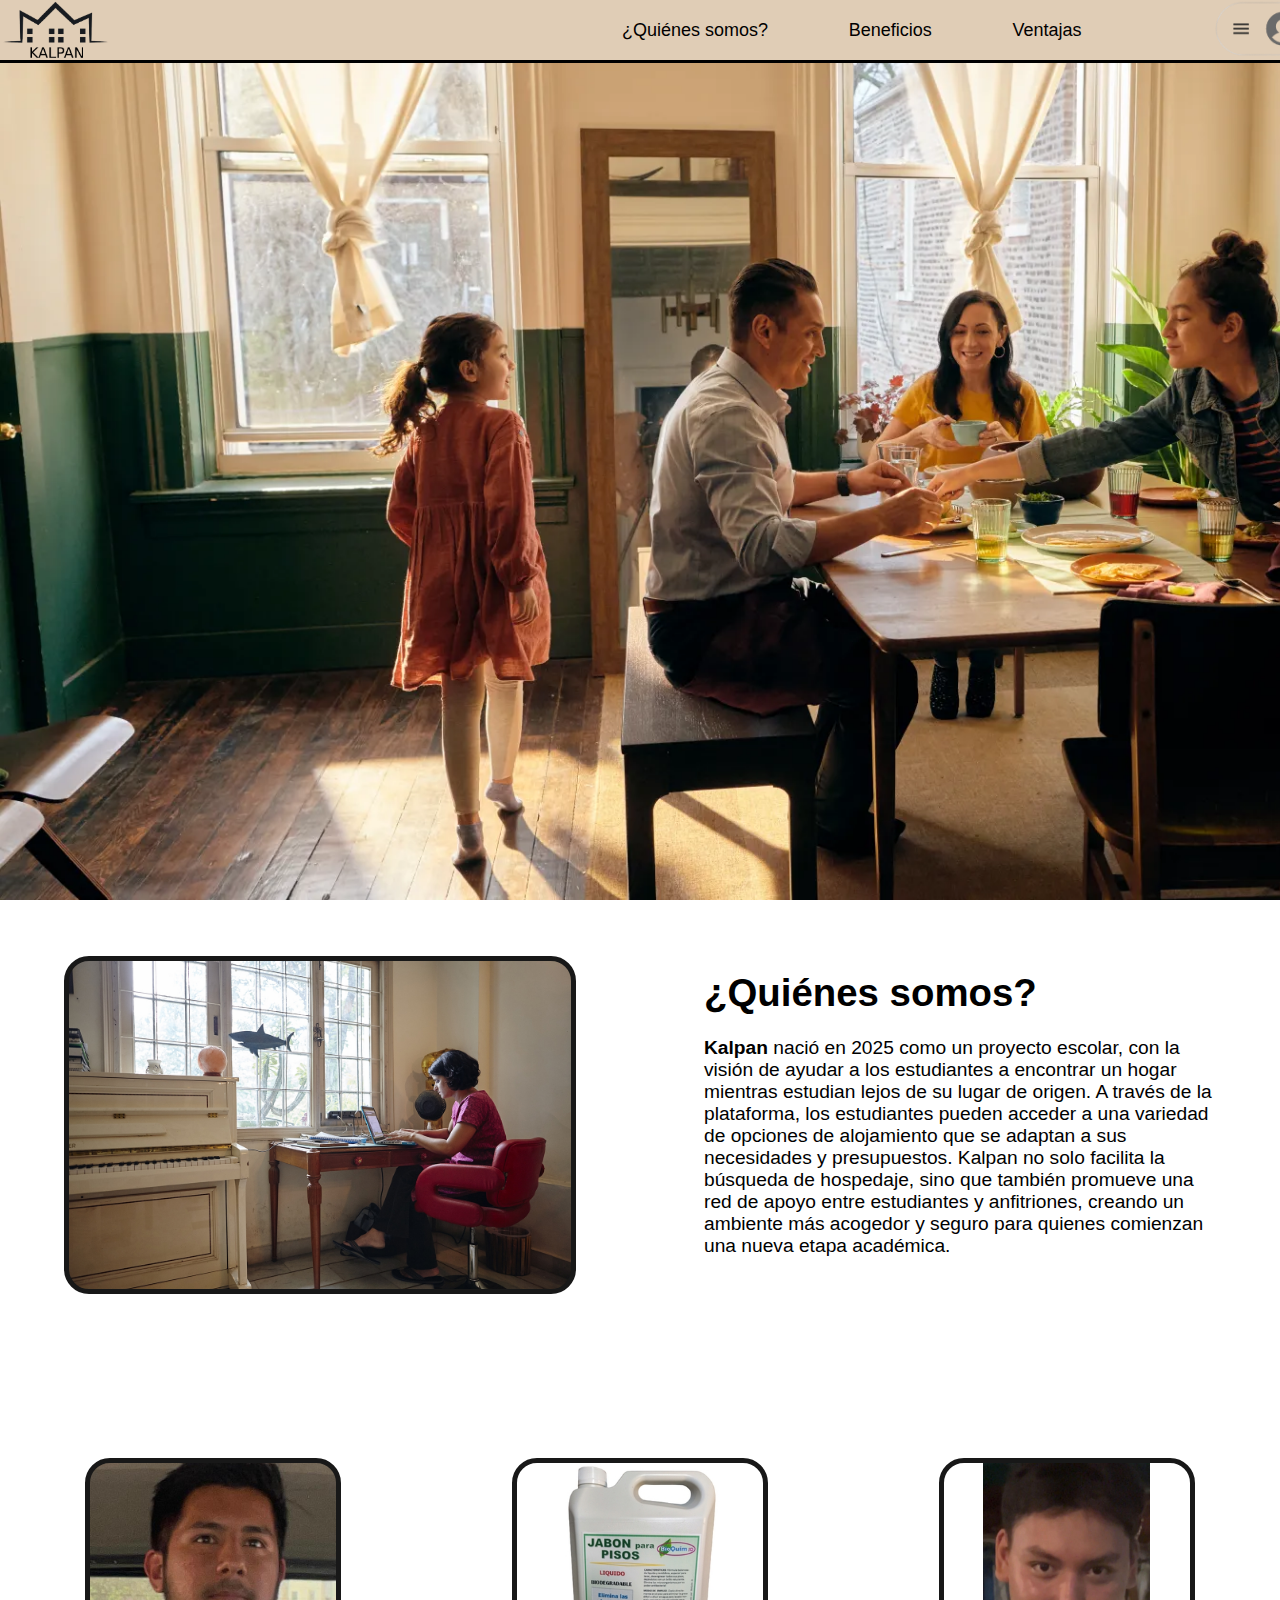
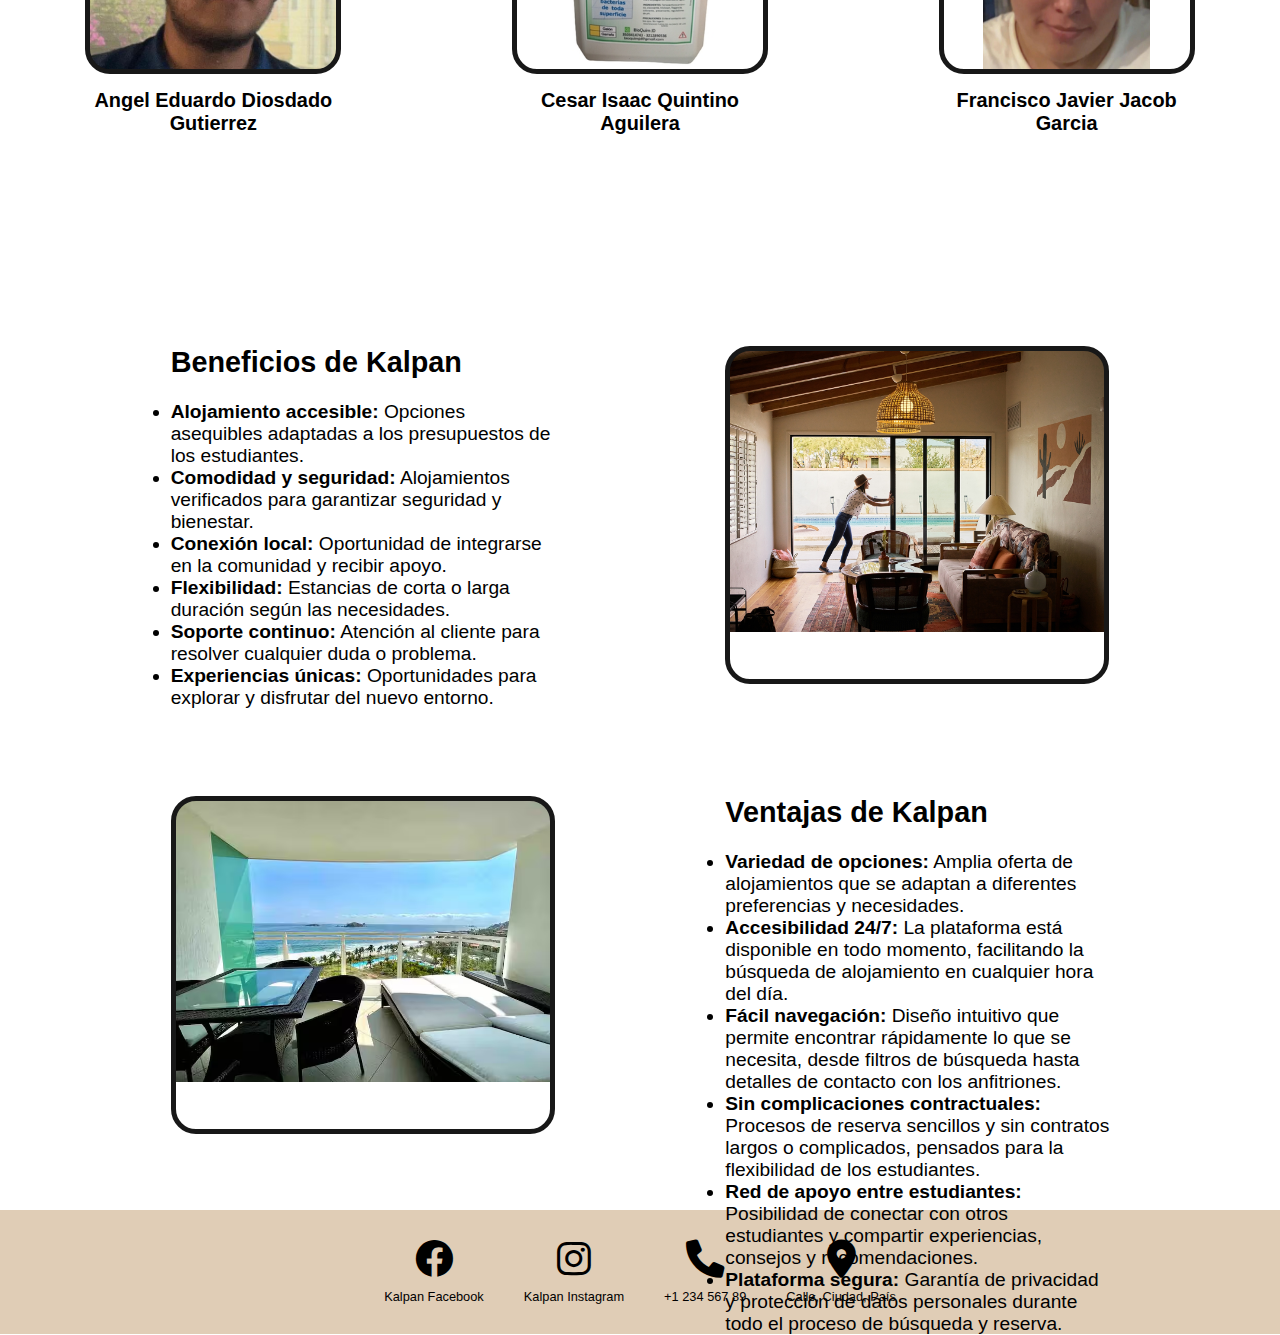
<file: Kalpan/index.html>
<!DOCTYPE html>
<html lang="en">
<head>
    <meta charset="UTF-8">
    <meta name="viewport" content="width=device-width, initial-scale=1.0">
    <title>Document</title>
    <link rel="stylesheet" href="index.css">
    <link rel="stylesheet" href="https://cdnjs.cloudflare.com/ajax/libs/font-awesome/6.0.0-beta3/css/all.min.css">
</head>
<body>
    <nav>
        <div id="Logo"></div>
        <div class="nav-text">
            <a href="#Info"><div>¿Quiénes somos?</div></a>
            <a href="#Beneficios"><div>Beneficios</div></a>
            <a href="#Ventajas"><div>Ventajas</div></a>
        </div>             
        <div id="Sesion">
            <ul class="dropdown">
                <li><a href="RegistroUsuario.html"><b>Regístrate</b></a></li>
                <li><a href="InicioSesion.html">Iniciar sesión</a></li>
                <li><a href="Anunciar_Alojamiento.html">Pon tu casa en Kalpan</a></li>
            </ul>
        </div>             
    </nav>
    <main>
        <div id="Main-image"></div>
        <div id="Info">
            <div id="img-1"></div>
            <div class="Info-text">
                <h1>
                    ¿Quiénes somos?
                </h1>
                <br>
                <p>
                    <b>Kalpan</b>
                    nació en 2025 como un proyecto escolar, con la visión de ayudar a los estudiantes a encontrar un hogar mientras estudian lejos de su lugar de origen. 
                    A través de la plataforma, los estudiantes pueden acceder a una variedad de opciones de alojamiento que se adaptan a sus necesidades y presupuestos. 
                    Kalpan no solo facilita la búsqueda de hospedaje, sino que también promueve una red de apoyo entre estudiantes y anfitriones, creando un ambiente 
                    más acogedor y seguro para quienes comienzan una nueva etapa académica.
                </p>
                <br>
            </div>
        </div>
        <div class="Fundadores">
            <div id="t1"></div>
            <div id="t2"></div>
            <div id="t3"></div>
            <div id="t1_t">
                <h5>Angel Eduardo Diosdado Gutierrez</h5><br><br><br><br><br>
            </div>
            <div id="t2_t">
                <h5>Cesar Isaac Quintino Aguilera</h5><br><br><br><br><br>
            </div>
            <div id="t3_t">
                <h5>Francisco Javier Jacob Garcia</h5><br><br><br><br><br>
            </div>
        </div>
        <div id="Beneficios">
            <div class="Beneficios-text">
                <h2>Beneficios de Kalpan</h2>
                <br>
                <ul>
                    <li><strong>Alojamiento accesible:</strong> Opciones asequibles adaptadas a los presupuestos de los estudiantes.</li>
                    <li><strong>Comodidad y seguridad:</strong> Alojamientos verificados para garantizar seguridad y bienestar.</li>
                    <li><strong>Conexión local:</strong> Oportunidad de integrarse en la comunidad y recibir apoyo.</li>
                    <li><strong>Flexibilidad:</strong> Estancias de corta o larga duración según las necesidades.</li>
                    <li><strong>Soporte continuo:</strong> Atención al cliente para resolver cualquier duda o problema.</li>
                    <li><strong>Experiencias únicas:</strong> Oportunidades para explorar y disfrutar del nuevo entorno.</li>
                </ul>
            </div>
            <div id="img-2"></div>
        </div>
        <div id="Ventajas">
            <div id="img-3"></div>
            <div class="Ventajas-text">
                <h2>Ventajas de Kalpan</h2>
                <br>
                <ul>
                    <li><strong>Variedad de opciones:</strong> Amplia oferta de alojamientos que se adaptan a diferentes preferencias y necesidades.</li>
                    <li><strong>Accesibilidad 24/7:</strong> La plataforma está disponible en todo momento, facilitando la búsqueda de alojamiento en cualquier hora del día.</li>
                    <li><strong>Fácil navegación:</strong> Diseño intuitivo que permite encontrar rápidamente lo que se necesita, desde filtros de búsqueda hasta detalles de contacto con los anfitriones.</li>
                    <li><strong>Sin complicaciones contractuales:</strong> Procesos de reserva sencillos y sin contratos largos o complicados, pensados para la flexibilidad de los estudiantes.</li>
                    <li><strong>Red de apoyo entre estudiantes:</strong> Posibilidad de conectar con otros estudiantes y compartir experiencias, consejos y recomendaciones.</li>
                    <li><strong>Plataforma segura:</strong> Garantía de privacidad y protección de datos personales durante todo el proceso de búsqueda y reserva.</li>
                </ul>
            </div>
        </div>        
    </main>
    <footer>
        <section id="contacto">
            <div class="contact-container">
                <div class="contact-item">
                    <i class="fab fa-facebook fa-3x"></i>
                    <p><a href="https://www.facebook.com/Kalpan" target="_blank">Kalpan Facebook</a></p>
                </div>
                <div class="contact-item">
                    <i class="fab fa-instagram fa-3x"></i>
                    <p><a href="https://www.instagram.com/Kalpan" target="_blank">Kalpan Instagram</a></p>
                </div>
                <div class="contact-item">
                    <i class="fas fa-phone fa-3x"></i>
                    <p>+1 234 567 89</p>
                </div>
                <div class="contact-item">
                    <i class="fas fa-map-marker-alt fa-3x"></i>
                    <p>Calle, Ciudad, País</p>
                </div>
            </div>
        </section>
    </footer>    
</body>
</html>
</file>
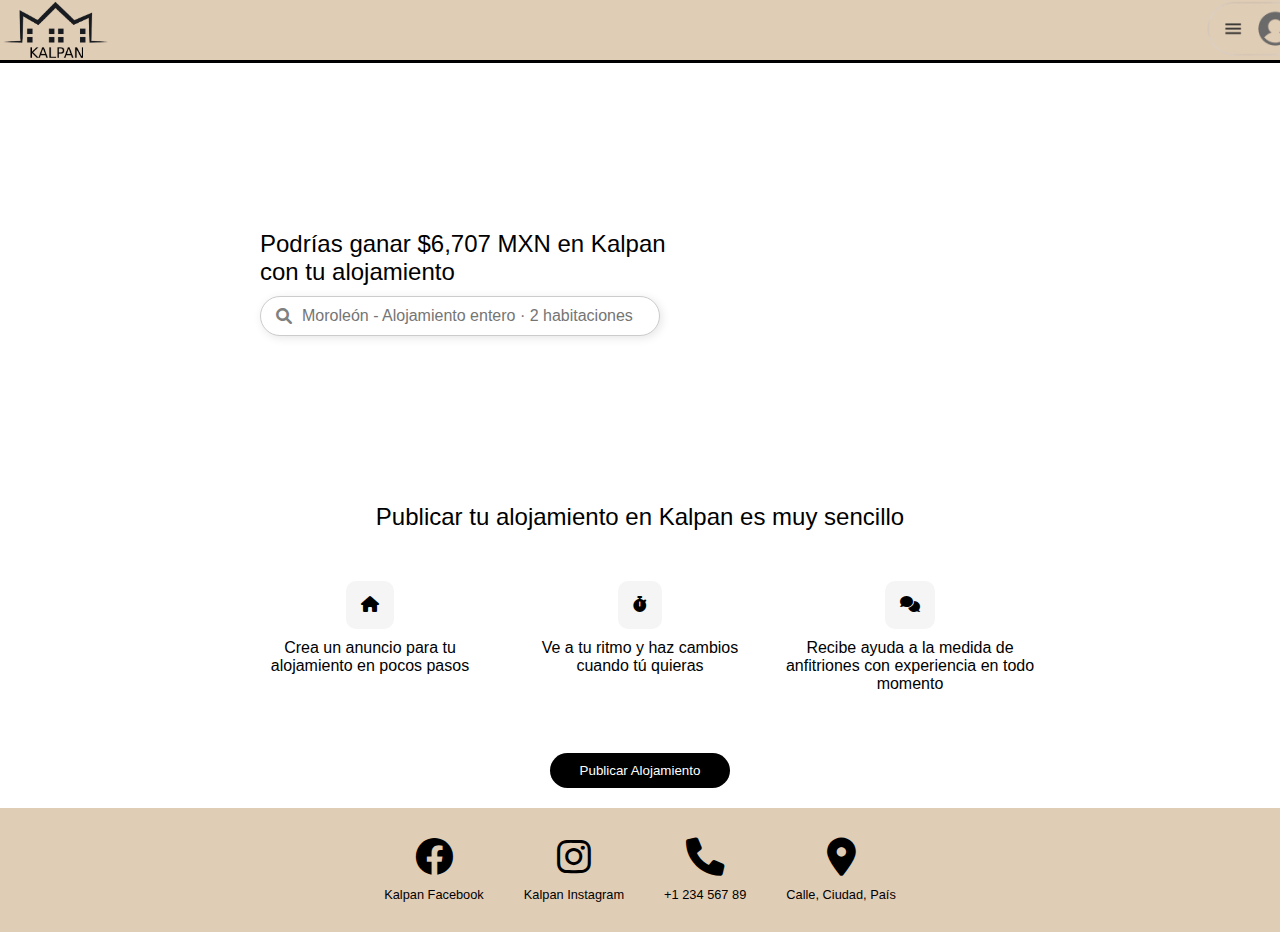
<file: Kalpan/Anunciar_Alojamiento.html>
<!DOCTYPE html>
<html lang="es">
<head>
    <meta charset="UTF-8">
    <meta name="viewport" content="width=device-width, initial-scale=1.0">
    <title>Anunciar Alojamiento</title>
    <link rel="stylesheet" href="https://cdnjs.cloudflare.com/ajax/libs/font-awesome/6.0.0-beta3/css/all.min.css">
    <link rel="stylesheet" href="Anunciar_Alojamiento.css">
</head>
<body>
    <nav>
        <div id="Logo"></div>
        <div class="nav-text">
        </div>             
        <div id="Sesion">
            <ul class="dropdown">
                <li><a href="index.html">Nosotros</a></li>
                <li><b><a href="InicioSesion.html">Cerrar sesión</a></b></li>
            </ul>
        </div>             
    </nav>

    <main>
        <div id="contenido">
            <div id="texto">
                <p id="TextoPodrias">Podrías ganar $6,707 MXN en Kalpan con tu alojamiento</p>
                <div class="search-container">
                    <i class="fas fa-search"></i>
                    <input type="text" placeholder="Moroleón - Alojamiento entero · 2 habitaciones">
                </div>
            </div>
            <div id="mapa">
                <iframe 
                    width="250" 
                    height="250" 
                    style="border:0;" 
                    loading="lazy" 
                    allowfullscreen 
                    referrerpolicy="no-referrer-when-downgrade"
                    src="https://www.google.com/maps/embed?pb=!1m18!1m12!1m3!1d3724.8052455425815!2d-99.13734732487008!3d20.689992499999998!2m3!1f0!2f0!3f0!3m2!1i1024!2i768!4f13.1!3m3!1m2!1s0x85d35a32f4f39b97%3A0xd7b2fbe5be4b401a!2sKalpan!5e0!3m2!1ses-419!2smx!4v1710000000000">
                </iframe>
            </div>
        </div>
        <h2 id="MensajePublicar">Publicar tu alojamiento en Kalpan es muy sencillo</h2>
        <div id="info-publicar">
            <div class="info-item">
                <div class="icono"><i class="fas fa-home"></i></div>
                <p>Crea un anuncio para tu alojamiento en pocos pasos</p>
            </div>
            <div class="info-item">
                <div class="icono"><i class="fas fa-stopwatch"></i></div>
                <p>Ve a tu ritmo y haz cambios cuando tú quieras</p>
            </div>
            <div class="info-item">
                <div class="icono"><i class="fas fa-comments"></i></div>
                <p>Recibe ayuda a la medida de anfitriones con experiencia en todo momento</p>
            </div>
        </div>
        <a href="PublicarAlojamiento.html"><button id="IniciaKalpan">Publicar Alojamiento</button></a>        
    </main>    
    
    <footer>
        <section id="contacto">
            <div class="contact-container">
                <div class="contact-item">
                    <i class="fab fa-facebook fa-3x"></i>
                    <p><a href="https://www.facebook.com/Kalpan" target="_blank">Kalpan Facebook</a></p>
                </div>
                <div class="contact-item">
                    <i class="fab fa-instagram fa-3x"></i>
                    <p><a href="https://www.instagram.com/Kalpan" target="_blank">Kalpan Instagram</a></p>
                </div>
                <div class="contact-item">
                    <i class="fas fa-phone fa-3x"></i>
                    <p>+1 234 567 89</p>
                </div>
                <div class="contact-item">
                    <i class="fas fa-map-marker-alt fa-3x"></i>
                    <p>Calle, Ciudad, País</p>
                </div>
            </div>
        </section>
    </footer> 
</body>
</html>
</file>
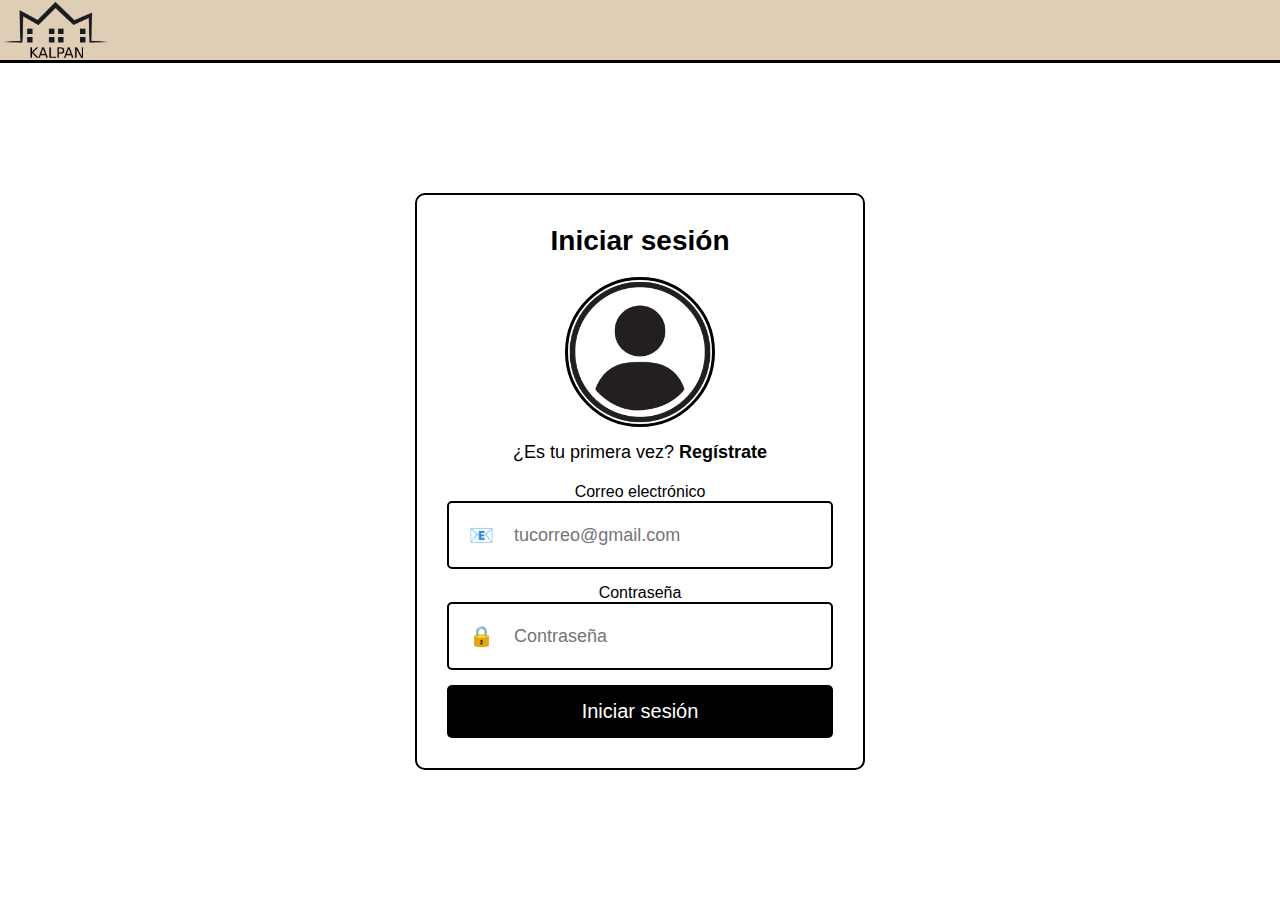
<file: Kalpan/InicioSesion.html>
<!DOCTYPE html>
<html lang="en">
<head>
    <meta charset="UTF-8">
    <meta name="viewport" content="width=device-width, initial-scale=1.0">
    <title>Document</title>
    <link rel="stylesheet" href="InicioSesion.css">
</head>
<body>
    <nav>
        <div id="Logo"></div>                       
    </nav>

    <div class="login-container">
        <h2>Iniciar sesión</h2>
        <div class="user-icon"></div>
        <p>¿Es tu primera vez? <a href="RegistroUsuario.html">Regístrate</a></p>
        <form action="Menu.html" method="get">
            <label for="email">Correo electrónico</label>
            <div class="input-container">
                <span class="icon">📧</span>
                <input type="email" id="email" placeholder="tucorreo@gmail.com" required>
            </div>
            <label for="password">Contraseña</label>
            <div class="input-container">
                <span class="icon">🔒</span>
                <input type="password" id="password" placeholder="Contraseña" required>
            </div>
            <button type="submit">Iniciar sesión</button>
        </form>
    </div>
</body>
</html>
</file>
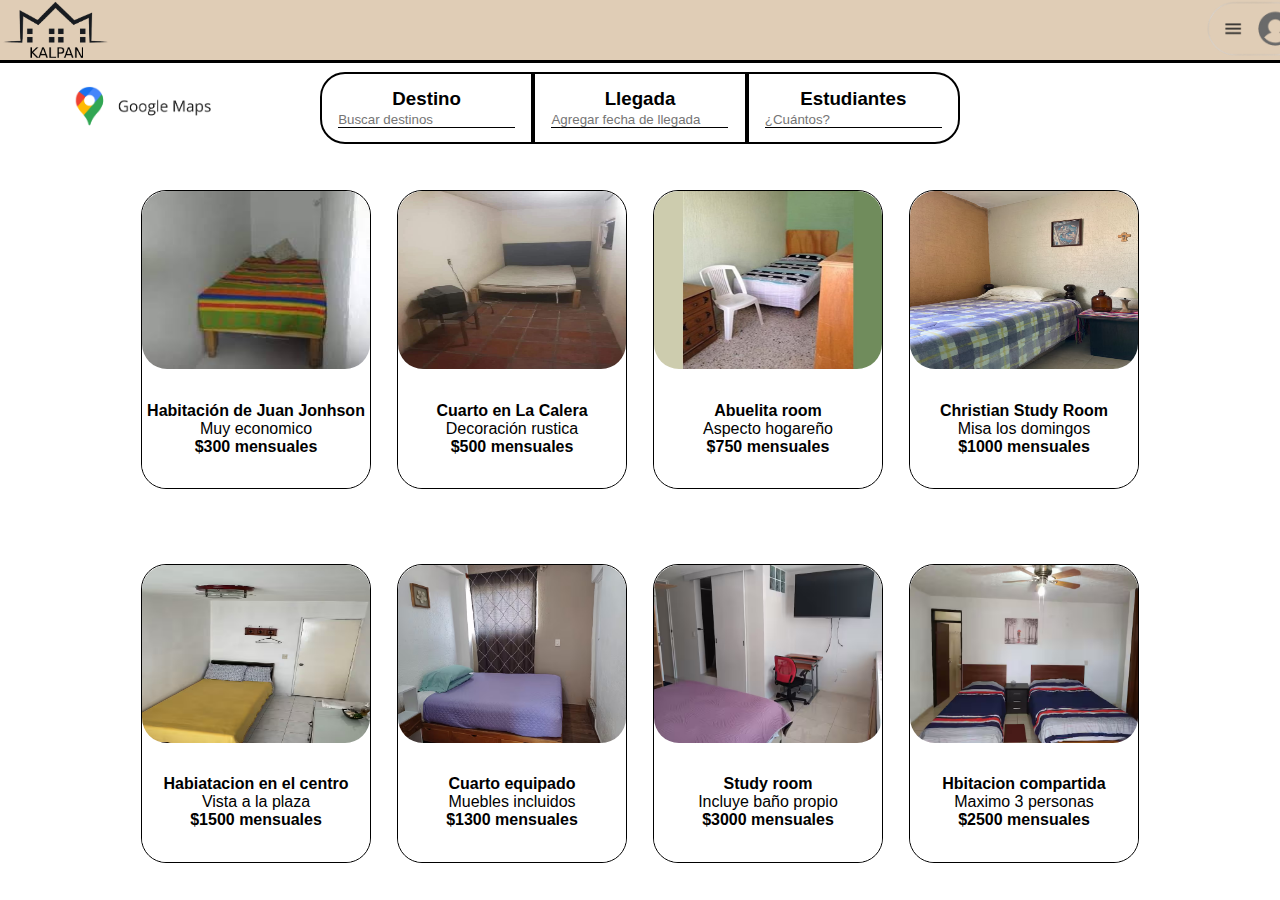
<file: Kalpan/Menu.html>
<!DOCTYPE html>
<html lang="en">
<head>
    <meta charset="UTF-8">
    <meta name="viewport" content="width=device-width, initial-scale=1.0">
    <title>Menu</title>
    <link rel="stylesheet" href="Menu.css">
</head>
<body>
    <nav>
        <div id="Logo"></div>
        <div class="nav-text">
        </div>             
        <div id="Sesion">
            <ul class="dropdown">
                <li><a href="Anunciar_Alojamiento.html">Pon tu casa en Kalpan</a></li>
                <li><a href="index.html">Nosotros</a></li>
                <li><b><a href="InicioSesion.html">Cerrar sesión</a></b></li>
            </ul>
        </div>             
    </nav>
    <main>
        <div id="Main-2">
            <div id="Maps">
                <div></div>
            </div>
            <div id="Submenu">
                <div id="S-1">
                    <h3>Destino</h3>
                    <input type="text" placeholder="Buscar destinos">
                </div>
                <div id="S-2">
                    <h3>Llegada</h3>
                    <input type="text" placeholder="Agregar fecha de llegada">
                </div>
                <div id="S-3">
                    <h3>Estudiantes</h3>
                    <input type="text" placeholder="¿Cuántos?">
                </div>
            </div>
        </div>
        <div id="Main-3">
            <div class="M-D">
                <div class="M-D-I" id="I-1"></div>
                <div class="M-D-T">
                    <h4>Habitación de Juan Jonhson</h4>
                    <p>Muy economico</p>
                    <h4>$300 mensuales</h4>
                </div>
            </div>
            <div class="M-D">
                <div class="M-D-I" id="I-2"></div>
                <div class="M-D-T">
                    <h4>Cuarto en La Calera</h4>
                    <p>Decoración rustica</p>
                    <h4>$500 mensuales</h4>
                </div>
            </div>
            <div class="M-D">
                <div class="M-D-I" id="I-3"></div>
                <div class="M-D-T">
                    <h4>Abuelita room</h4>
                    <p>Aspecto hogareño</p>
                    <h4>$750 mensuales</h4>
                </div>
            </div>
            <div class="M-D">
                <div class="M-D-I" id="I-4"></div>
                <div class="M-D-T">
                    <h4>Christian Study Room</h4>
                    <p>Misa los domingos</p>
                    <h4>$1000 mensuales</h4>
                </div>
            </div>
        </div>
        <div id="Main-3">
            <div class="M-D">
                <div class="M-D-I" id="I-5"></div>
                <div class="M-D-T">
                    <h4>Habiatacion en el centro</h4>
                    <p>Vista a la plaza</p>
                    <h4>$1500 mensuales</h4>
                </div>
            </div>
            <div class="M-D">
                <div class="M-D-I" id="I-6"></div>
                <div class="M-D-T">
                    <h4>Cuarto equipado</h4>
                    <p>Muebles incluidos</p>
                    <h4>$1300 mensuales</h4>
                </div>
            </div>
            <div class="M-D">
                <div class="M-D-I" id="I-7"></div>
                <div class="M-D-T">
                    <h4>Study room</h4>
                    <p>Incluye baño propio</p>
                    <h4>$3000 mensuales</h4>
                </div>
            </div>
            <div class="M-D">
                <div class="M-D-I" id="I-8"></div>
                <div class="M-D-T">
                    <h4>Hbitacion compartida</h4>
                    <p>Maximo 3 personas</p>
                    <h4>$2500 mensuales</h4>
                </div>
            </div>
        </div>
    </main>
</body>
</html>
</file>
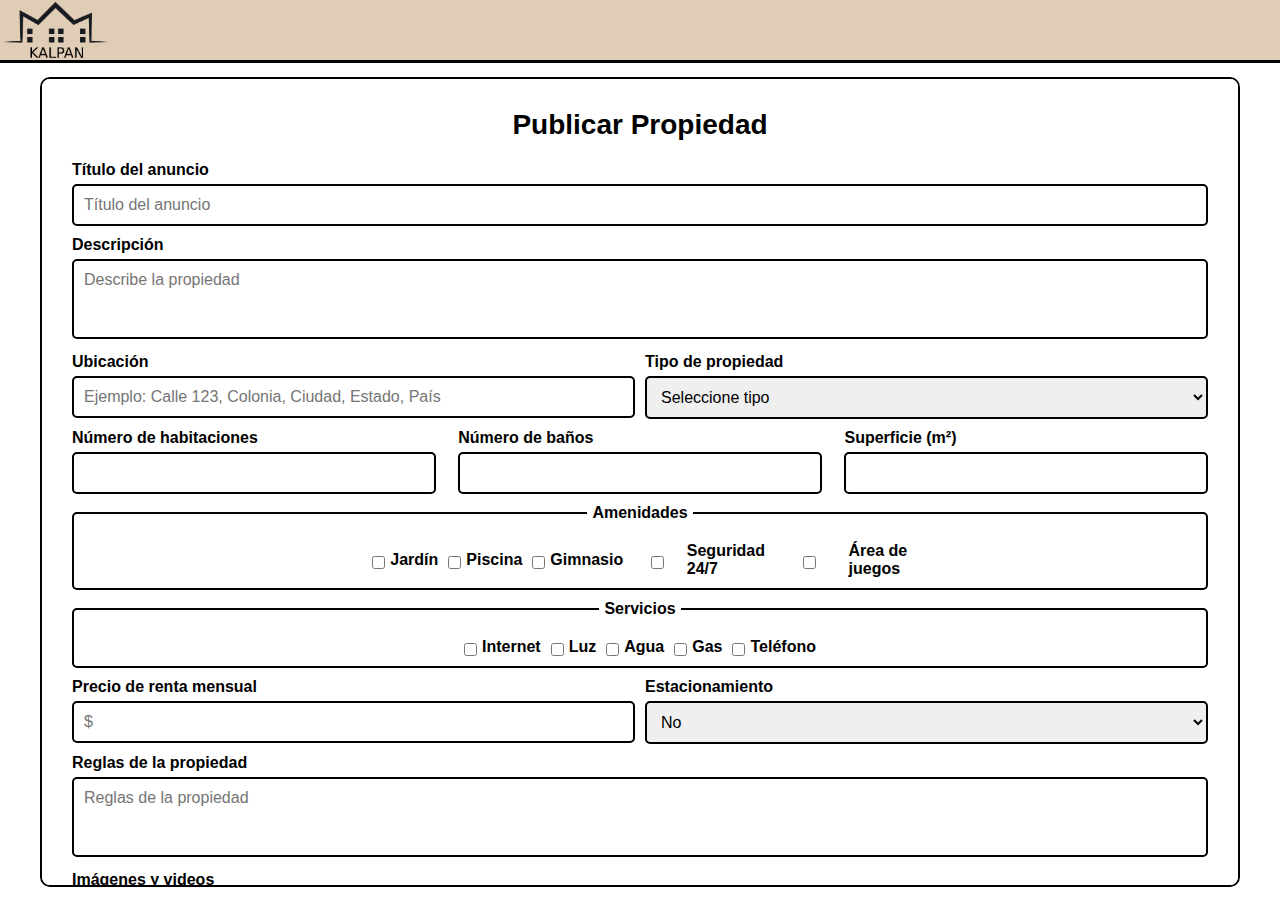
<file: Kalpan/PublicarAlojamiento.html>
<!DOCTYPE html>
<html lang="en">
<head>
    <meta charset="UTF-8">
    <meta name="viewport" content="width=device-width, initial-scale=1.0">
    <title>Publicar Propiedad</title>
    <link rel="stylesheet" href="PublicarAlojamiento.css">
</head>
<body>
    <nav>
        <div id="Logo"></div>                        
    </nav>
    <div class="register-container">
        <h2>Publicar Propiedad</h2>
        <form action="Menu.html" method="get">
            <label for="titulo">Título del anuncio</label>
            <input type="text" id="titulo" placeholder="Título del anuncio" required>
            
            <label for="descripcion">Descripción</label>
            <textarea id="descripcion" placeholder="Describe la propiedad"></textarea>
            
            <div class="ubicacion_tipo">
                <div id="ubicacion">
                    <label for="ubicacion">Ubicación</label>
                    <input type="text" id="ubicacion" placeholder="Ejemplo: Calle 123, Colonia, Ciudad, Estado, País" required>
                </div>
                <div id="tipo">
                    <label for="tipo">Tipo de propiedad</label>
                    <select id="tipo" required>
                        <option value="">Seleccione tipo</option>
                        <option>Casa</option>
                        <option>Departamento</option>
                        <option>Cabaña</option>
                        <option>Terreno</option>
                        <option>Local Comercial</option>
                    </select>
                </div>
            </div>            
            
            <div class="numeros">
                <div>
                    <label for="habitaciones">Número de habitaciones</label>
                    <input type="number" id="habitaciones" min="1" required>
                </div>
                <div>
                    <label for="banios">Número de baños</label>
                    <input type="number" id="banios" min="1" required>
                </div>
                <div>
                    <label for="superficie">Superficie (m²)</label>
                    <input type="number" id="superficie" min="1" required>
                </div>
            </div>            
            
            <fieldset>
                <legend>Amenidades</legend>
                <div class="checkbox-group">
                    <label><input type="checkbox" name="amenidades" value="Jardín"> Jardín</label>
                    <label><input type="checkbox" name="amenidades" value="Piscina"> Piscina</label>
                    <label><input type="checkbox" name="amenidades" value="Gimnasio"> Gimnasio</label>
                    <label><input type="checkbox" name="amenidades" value="Seguridad 24/7"> Seguridad 24/7</label>
                    <label><input type="checkbox" name="amenidades" value="Área de juegos"> Área de juegos</label>
                </div>
            </fieldset>
            
            <fieldset>
                <legend>Servicios</legend>
                <div class="checkbox-group">
                    <label><input type="checkbox" name="servicios" value="Internet"> Internet</label>
                    <label><input type="checkbox" name="servicios" value="Luz"> Luz</label>
                    <label><input type="checkbox" name="servicios" value="Agua"> Agua</label>
                    <label><input type="checkbox" name="servicios" value="Gas"> Gas</label>
                    <label><input type="checkbox" name="servicios" value="Teléfono"> Teléfono</label>
                </div>
            </fieldset>            

            
            <div class="precio">
                <div>
                    <label for="precio">Precio de renta mensual</label>
                    <input type="number" id="precio" placeholder="$" required>
                </div>
                <div>
                    <label for="estacionamiento">Estacionamiento</label>
                    <select id="estacionamiento" required>
                        <option>No</option>
                        <option>1</option>
                        <option>2</option>
                        <option>3+</option>
                    </select>
                </div>
            </div>            
            
            <label for="reglas">Reglas de la propiedad</label>
            <textarea id="reglas" placeholder="Reglas de la propiedad"></textarea>
            
            <label for="media">Imágenes y videos</label>
            <input type="file" id="media" multiple accept="image/*,video/*" required>
            <div id="file-names"></div>

            <button type="submit">Publicar</button>            
        </form>
    </div>
</body>
</html>
</file>
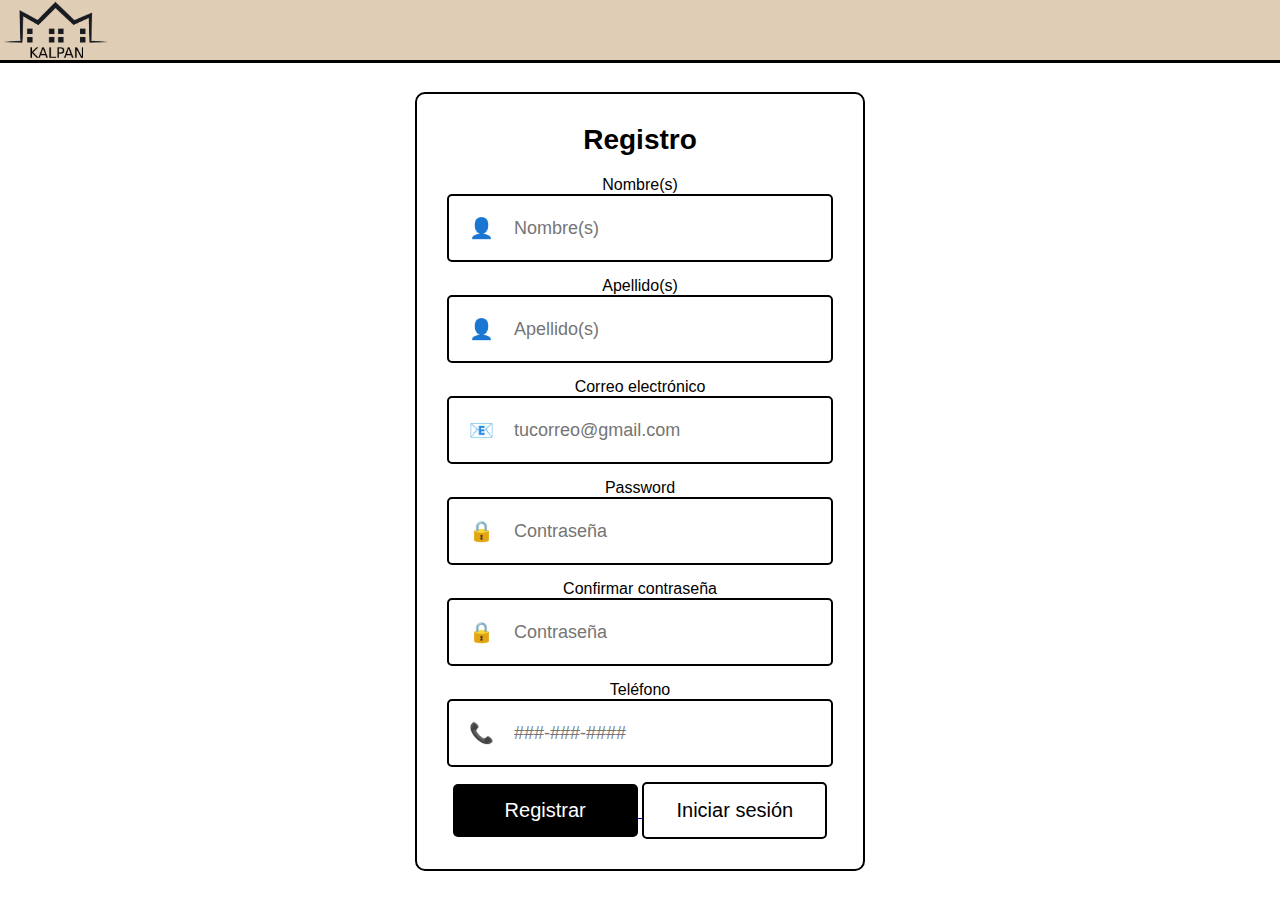
<file: Kalpan/RegistroUsuario.html>
<!DOCTYPE html>
<html lang="en">
<head>
    <meta charset="UTF-8">
    <meta name="viewport" content="width=device-width, initial-scale=1.0">
    <title>Document</title>
    <link rel="stylesheet" href="RegistroUsuario.css">
</head>
<body>
    <nav>
        <div id="Logo"></div>                       
    </nav>
    <div class="register-container">
        <h2>Registro</h2>
        <form>
            <label for="nombre">Nombre(s)</label>
            <div class="input-container">
                <span class="icon">👤</span>
                <input type="text" id="nombre" placeholder="Nombre(s)">
            </div>
            
            <label for="apellidos">Apellido(s)</label>
            <div class="input-container">
                <span class="icon">👤</span>
                <input type="text" id="apellidos" placeholder="Apellido(s)">
            </div>
            
            <label for="email">Correo electrónico</label>
            <div class="input-container">
                <span class="icon">📧</span>
                <input type="email" id="email" placeholder="tucorreo@gmail.com">
            </div>
            
            <label for="password">Password</label>
            <div class="input-container">
                <span class="icon">🔒</span>
                <input type="password" id="password" placeholder="Contraseña">
            </div>
            
            <label for="confirm-password">Confirmar contraseña</label>
            <div class="input-container">
                <span class="icon">🔒</span>
                <input type="password" id="confirm-password" placeholder="Contraseña">
            </div>
            
            <label for="telefono">Teléfono</label>
            <div class="input-container">
                <span class="icon">📞</span>
                <input type="tel" id="telefono" placeholder="###-###-####">
            </div>
            
            <a href="InicioSesion.html">
                <button type="button">Registrar</button>
            </a>
            <a href="InicioSesion.html">
                <button type="button" class="login-button">Iniciar sesión</button>
            </a>
        </form>
    </div>
</body>
</html>
</file>
<file: Kalpan/index.css>
*{
    margin: 0px; 
    padding: 0px;
    box-sizing: border-box;
    font-family: 'Cereal', sans-serif;
}
nav{
    background: #E0CDB6;
    display: flex;
    height: 7vh;
    border-bottom: 3px solid black;
    font-size: large;
}
nav div{
    text-align: center;
    align-content: center;
}
#Logo{
    width: 50%;
    background-image: url("Img/Logo.png");
    background-repeat: no-repeat;
    background-size: auto 100%;
    height: 100%;
    align-content: center;
    justify-content: left;
}
.nav-text{
    width: 43%;
    display: flex;
    justify-content: space-between;
    margin-left: 5%;
    margin-right: 5%;
}
#Sesion{
    width: 7%;
    background-image: url("Img/Sesion.png");
    background-repeat: no-repeat;
    height: 100%;
    background-size: auto 100%; 
}
#Main-image{
    height: 93vh;
    width: 100%;
    background-image: url("Img/Main-image.png");
    background-repeat: no-repeat;
    background-size: auto 100%; 
}
#Info{
    display: flex;
    flex-wrap: wrap;
    justify-content: space-around;
    height: 50vh;
    align-content: center;
}
#Info div{
    width: 40%;
    height: 75%;
}
#img-1{
    border-radius: 25px;
    border: 5px solid #181818;
    background-image: url('Img/img-1.jpg');
    background-repeat: no-repeat;
    background-size: 100% auto;
    align-content: center;
    height: 100%;
}
.Info-text{
    font-size: larger;
    align-content: center;
}
.Fundadores{
    display: flex;
    flex-wrap: wrap;
    justify-content: space-around;
    height: 60vh;
    align-content: end;
}
.Fundadores div{
    width: 20%;
    height: 40%;
    margin-left: 5%;
    margin-right: 5%;
}
#t1{
    border-radius: 25px;
    border: 5px solid #181818;
    background-image: url('Img/angel.jpg');
    background-repeat: no-repeat;
    background-size: 100% auto;
    background-position: center;
}
#t2{
    border-radius: 25px;
    border: 5px solid #181818;
    background-image: url('Img/jab0n.jpg');
    background-repeat: no-repeat;
    background-size: auto 100%;
    background-position: center;
}
#t3{
    border-radius: 25px;
    border: 5px solid #181818;
    background-image: url('Img/javier.jpg');
    background-repeat: no-repeat;
    background-size: auto 100%;
    background-position: center;
}
#t1_t, #t2_t, #t3_t{
    text-align: center;
    align-content: center;
    font-family: Impact, Haettenschweiler, 'Arial Narrow Bold', sans-serif;
    font-size: x-large;
}
#img-2{
    border-radius: 25px;
    border: 5px solid #181818;
    background-image: url('Img/img-2.jpg');
    background-repeat: no-repeat;
    background-size: 100% auto;
    align-content: center;
}

#Ventajas{
    display: flex;
    flex-wrap: wrap;
    justify-content: space-evenly;
    height: 50vh;
    align-content: center;
}
.Ventajas-text{
    font-size: larger;
    align-content: center;
}

#Ventajas div{
    width: 30%;
    height: 75%;
}

#img-3{
    width: 30%;
    height: 40%;
    border-radius: 25px;
    border: 5px solid #181818;
    background-image: url('Img/img-3.png');
    background-repeat: no-repeat;
    background-size: 100% auto;
    align-content: center;
}

#Beneficios{
    display: flex;
    flex-wrap: wrap;
    justify-content: space-evenly;
    height: 50vh;
    align-content: center;
}
.Beneficios-text{
    font-size: larger;
    align-content: center;
}
#Beneficios div{
    width: 30%;
    height: 75%;
}
footer{
    height: auto;
    background: #E0CDB6;
    padding: 20px 0;
    color: black;
    font-size: medium;
    margin-top: 20px;
}

#contacto{
    text-align: center;
    padding: 10px;
}

#contacto h1 {
    font-size: 2rem;
    margin-bottom: 20px;
}

.contact-container {
    display: flex;
    justify-content: center;
    align-items: center;
    gap: 40px;
    flex-wrap: wrap;
}

.contact-item {
    text-align: center;
    font-size: 0.8rem;
}

.contact-item i {
    color: black;
    margin-bottom: 1px;
}

.contact-item a {
    color: black;
    text-decoration: none;
    font-size: 0.8rem;
}

.contact-item a:hover {
    text-decoration: underline;
}

.contact-item p {
    margin-top: 10px;
}

@media (max-width: 768px) {
    .contact-container {
        flex-direction: column;
        gap: 20px;
    }
}

#Sesion {
    position: relative;
    width: 7%;
    background-image: url("Img/Sesion.png");
    background-repeat: no-repeat;
    height: 100%;
    background-size: auto 100%;
}

.dropdown {
    display: none;
    position: absolute;
    top: 100%;
    right: 0;
    background: white;
    list-style: none;
    padding: 0;
    width: max-content;
    min-width: 160px;
    max-width: 90vw; 
    border: 1px solid black;
    box-shadow: 2px 2px 5px rgba(0,0,0,0.2);
    overflow-y: auto; 
    overflow-x: hidden; 
    white-space: normal; 
    word-wrap: break-word;
}

.dropdown li {
    padding: 10px;
    text-align: left;
    white-space: nowrap;
}

.dropdown li a {
    text-decoration: none;
    color: black;
    display: block;
}

.dropdown li:hover {
    background: #E0CDB6;
}

#Sesion:hover .dropdown {
    display: block;
}
.nav-text div {
    padding: 10px 15px;
    border-radius: 5px;
    transition: background 0.3s, color 0.3s;
    cursor: pointer;
}

.nav-text div:hover {
    background: #c4a484; 
    color: white;
}

nav {
    background: #E0CDB6;
    display: flex;
    height: 7vh;
    border-bottom: 3px solid black;
    font-size: large;
    justify-content: center; 
    align-items: center; 
}

.nav-text {
    width: 60%; 
    display: flex;
    justify-content: space-evenly; 
    text-align: center;
}

.nav-text a {
    text-decoration: none; 
    color: inherit; 
}

.nav-text div {
    padding: 10px 15px;
    border-radius: 5px;
    transition: background 0.3s, color 0.3s;
    cursor: pointer; 
}

.nav-text div:hover {
    background: #c4a484; 
    color: white;
}

nav {
    background: #E0CDB6;
    display: flex;
    height: 7vh;
    border-bottom: 3px solid black;
    font-size: large;
    justify-content: center;
    align-items: center;
    position: fixed; /* Esto fija el navbar en la parte superior */
    top: 0; /* Asegura que se quede en la parte superior */
    width: 100%; /* Asegura que ocupe todo el ancho */
    z-index: 1000; /* Asegura que el navbar esté sobre otros elementos */
}

body {
    padding-top: 7vh; 
}
</file>
<file: Kalpan/Anunciar_Alojamiento.css>
* {
    margin: 0px; 
    padding: 0px;
    box-sizing: border-box;
    font-family: 'Cereal', sans-serif;
}

nav {
    background: #E0CDB6;
    display: flex;
    height: 7vh;
    border-bottom: 3px solid black;
    font-size: large;
    justify-content: center; 
    align-items: center; 
    position: fixed; /* Fija el navbar en la parte superior */
    top: 0; /* Asegura que se quede en la parte superior */
    width: 100%; /* Asegura que ocupe todo el ancho */
    z-index: 1000; /* Asegura que el navbar esté sobre otros elementos */
}

body {
    padding-top: 7vh; /* Añade un espacio superior para el contenido que se ve detrás del navbar fijo */
}

nav div {
    text-align: center;
    align-content: center;
}

#Logo {
    width: 50%;
    background-image: url("Img/Logo.png");
    background-repeat: no-repeat;
    background-size: auto 100%;
    height: 100%;
    align-content: center;
    justify-content: left;
}

.nav-text {
    width: 60%; 
    display: flex;
    justify-content: space-evenly; 
    text-align: center;
}

.nav-text a {
    text-decoration: none; 
    color: inherit; 
}

.nav-text div {
    padding: 10px 15px;
    border-radius: 5px;
    transition: background 0.3s, color 0.3s;
    cursor: pointer; 
}

.nav-text div:hover {
    background: #c4a484; 
    color: white;
}

#Sesion {
    width: 7%;
    background-image: url("Img/Sesion.png");
    background-repeat: no-repeat;
    height: 100%;
    background-size: auto 100%; 
    position: relative;
}

.dropdown {
    display: none;
    position: absolute;
    top: 100%;
    right: 0;
    background: white;
    list-style: none;
    padding: 0;
    width: max-content;
    min-width: 160px;
    max-width: 90vw; 
    border: 1px solid black;
    box-shadow: 2px 2px 5px rgba(0,0,0,0.2);
    overflow-y: auto; 
    overflow-x: hidden; 
    white-space: normal; 
    word-wrap: break-word;
}

.dropdown li {
    padding: 10px;
    text-align: left;
    white-space: nowrap;
}

.dropdown li a {
    text-decoration: none;
    color: black;
    display: block;
}

.dropdown li:hover {
    background: #E0CDB6;
}

#Sesion:hover .dropdown {
    display: block;
}

#Main-image {
    height: 93vh;
    width: 100%;
    background-image: url("Img/Main-image.png");
    background-repeat: no-repeat;
    background-size: auto 100%; 
}

a{
    color: black;
    text-decoration: none;
    align-content: center;
}

#contenido {
    display: flex;
    align-items: center;
    justify-content: flex-start;
    padding: 20px;
    gap: 20px;
    max-width: 800px;
    margin: 50px auto;
}

#texto {
    flex: 1;
    font-size: 1.5rem;
}

.search-container {
    display: flex;
    align-items: center;
    background: white;
    border-radius: 50px;
    padding: 10px 15px;
    width: 400px;
    border: 1px solid #ccc;
    box-shadow: 2px 2px 10px rgba(0, 0, 0, 0.1);
}

.search-container i {
    color: gray;
    font-size: 16px;
    margin-right: 10px;
}

.search-container input {
    border: none;
    outline: none;
    width: 100%;
    font-size: 16px;
    color: black;
}

#mapa {
    width: 300px;
    height: 300px;
}

#mapa iframe {
    width: 100%;
    height: 100%;
    border-radius: 10px;
}

footer {
    height: auto;
    background: #E0CDB6;
    padding: 20px 0;
    color: black;
    font-size: medium;
    margin-top: 20px;
    text-align: center;
}

#contacto {
    padding: 10px;
}

.contact-container {
    display: flex;
    justify-content: center;
    align-items: center;
    gap: 40px;
    flex-wrap: wrap;
}

.contact-item {
    text-align: center;
    font-size: 0.8rem;
}

.contact-item i {
    color: black;
    margin-bottom: 1px;
}

.contact-item a {
    color: black;
    text-decoration: none;
    font-size: 0.8rem;
}

.contact-item a:hover {
    text-decoration: underline;
}

.contact-item p {
    margin-top: 10px;
}

@media (max-width: 768px) {
    #contenido {
        flex-direction: column;
        text-align: center;
    }

    #mapa {
        width: 100%;
        height: 200px;
    }

    .contact-container {
        flex-direction: column;
        gap: 20px;
    }

    .search-container {
        width: 90%;
    }
}

#TextoPodrias{
    margin-bottom: 10px;
}

#MensajePublicar{
    text-align: center;
    font-weight: normal;
    margin-bottom: 50px;
}

#info-publicar {
    display: flex;
    flex-wrap: wrap;
    justify-content: center;
    gap: 20px; 
    text-align: center;
    margin-bottom: 60px;
}

.info-item {
    max-width: 250px; 
    display: flex;
    flex-direction: column;
    align-items: center;
}

.icono {
    background: #f5f5f5; /* Color de fondo similar a la imagen */
    border-radius: 10px;
    padding: 15px;
    margin-bottom: 10px;
}


#IniciaKalpan {
    display: block;
    margin: 20px auto;
    background: black;
    color: white;
    padding: 10px 30px;
    border-radius: 30px;
    border: none;
    cursor: pointer;
}
</file>
<file: Kalpan/InicioSesion.css>
* {
    margin: 0;
    padding: 0;
    box-sizing: border-box;
    font-family: 'Cereal', sans-serif;
}

body {
    padding-top: 7vh;
}

nav {
    background: #E0CDB6;
    display: flex;
    height: 7vh;
    border-bottom: 3px solid black;
    font-size: large;
    position: fixed;
    top: 0;
    width: 100%;
    z-index: 1000;
}

#Logo {
    width: 50%;
    background-image: url("Img/Logo.png");
    background-repeat: no-repeat;
    background-size: auto 100%;
    height: 100%;
    align-content: center;
    justify-content: left;
}

.nav-text {
    width: 60%;
    display: flex;
    justify-content: space-evenly;
    text-align: center;
}

.nav-text button {
    padding: 10px 15px;
    border-radius: 5px;
    transition: background 0.3s, color 0.3s;
    cursor: pointer;
}

.nav-text button:hover {
    background: #c4a484;
    color: white;
}

body {
    font-family: Arial, sans-serif;
    display: flex;
    justify-content: center;
    align-items: center;
    height: 100vh;
    background: #fff;
    margin: 0;
}

.login-container {
    text-align: center;
    padding: 30px;
    border: 2px solid #000;
    border-radius: 10px;
    width: 450px;
    background: #fff;
}

h2 {
    font-size: 28px;
    margin-bottom: 20px;
}

.user-icon {
    width: 150px;
    height: 150px;
    background: url('Img/icono.png') no-repeat center;
    background-size: cover;
    margin: 0 auto 15px;
    border-radius: 50%;
    border: 3px solid #000;
}

p {
    margin: 10px 0 20px;
    font-size: 18px;
}

p a {
    color: black;
    text-decoration: none;
    font-weight: bold;
    font-size: 18px;
}

.input-container {
    display: flex;
    align-items: center;
    border: 2px solid #000;
    border-radius: 5px;
    padding: 10px;
    margin-bottom: 15px;
    background: #fff;
}

.icon {
    font-size: 20px;
    padding: 10px;
}

input {
    border: none;
    outline: none;
    flex: 1;
    padding: 10px;
    font-size: 18px;
}

button {
    width: 100%;
    padding: 15px;
    background: black;
    color: white;
    border: none;
    cursor: pointer;
    font-size: 20px;
    border-radius: 5px;
}

button:hover {
    background: #333;
}
</file>
<file: Kalpan/Menu.css>
* {
    margin: 0px; 
    padding: 0px;
    box-sizing: border-box;
    font-family: 'Cereal', sans-serif;
}

nav {
    background: #E0CDB6;
    display: flex;
    height: 7vh;
    border-bottom: 3px solid black;
    font-size: large;
    justify-content: center; 
    align-items: center; 
    position: fixed; /* Fija el navbar en la parte superior */
    top: 0; /* Asegura que se quede en la parte superior */
    width: 100%; /* Asegura que ocupe todo el ancho */
    z-index: 1000; /* Asegura que el navbar esté sobre otros elementos */
}

body {
    padding-top: 7vh; /* Añade un espacio superior para el contenido que se ve detrás del navbar fijo */
}

nav div {
    text-align: center;
    align-content: center;
}

#Logo {
    width: 50%;
    background-image: url("Img/Logo.png");
    background-repeat: no-repeat;
    background-size: auto 100%;
    height: 100%;
    align-content: center;
    justify-content: left;
}

.nav-text {
    width: 60%; 
    display: flex;
    justify-content: space-evenly; 
    text-align: center;
}

.nav-text a {
    text-decoration: none; 
    color: inherit; 
}

.nav-text div {
    padding: 10px 15px;
    border-radius: 5px;
    transition: background 0.3s, color 0.3s;
    cursor: pointer; 
}

.nav-text div:hover {
    background: #c4a484; 
    color: white;
}

#Sesion {
    width: 7%;
    background-image: url("Img/Sesion.png");
    background-repeat: no-repeat;
    height: 100%;
    background-size: auto 100%; 
    position: relative;
}

.dropdown {
    display: none;
    position: absolute;
    top: 100%;
    right: 0;
    background: white;
    list-style: none;
    padding: 0;
    width: max-content;
    min-width: 160px;
    max-width: 90vw; 
    border: 1px solid black;
    box-shadow: 2px 2px 5px rgba(0,0,0,0.2);
    overflow-y: auto; 
    overflow-x: hidden; 
    white-space: normal; 
    word-wrap: break-word;
}

.dropdown li {
    padding: 10px;
    text-align: left;
    white-space: nowrap;
}

.dropdown li a {
    text-decoration: none;
    color: black;
    display: block;
}

.dropdown li:hover {
    background: #E0CDB6;
}

#Sesion:hover .dropdown {
    display: block;
}

#Main-image {
    height: 93vh;
    width: 100%;
    background-image: url("Img/Main-image.png");
    background-repeat: no-repeat;
    background-size: auto 100%; 
}

a{
    color: black;
    text-decoration: none;
    align-content: center;
}
input{
    border: 0;
    border-bottom: 1px solid black;
}
#Main-2{
    width: 100%;
    height: 10vh;
    display: flex;
}
#Maps{
    width: 25%;
    height: 100%;
    display: flex;
    align-items: center;
    justify-content: left;
}
#Maps div{
    width: 80%;
    height: 50%;    
    text-align: center; 
    align-content: center;
    background-image: url("Img/Maps.png");
    background-repeat: no-repeat;
    background-size: auto 100%;
    background-position: center;
    margin-left: 5%;
}
#Submenu{
    width: 50%;
    height: 100%;
    display: flex;
    align-items: center;
}
#Submenu div{
    width: calc((1/3) * 100%);
    height: 80%;
    text-align: center;
    align-content: center;
}
#S-1, #S-2, #S-3{
    border: 2px solid black;
}
#S-1{
    border-top-left-radius: 25px;
    border-bottom-left-radius: 25px;
}
#S-3{
    border-top-right-radius: 25px;
    border-bottom-right-radius: 25px;
}
#Main-3{
    width: 100%;
    height: 41.5vh;
    display: flex;
    justify-content: center;
    align-items: center;    
}
.M-D{
    width: 18%;
    height: 80%;
    border: 1px solid black;
    border-radius: 25px;
    margin: 1%;
}
.M-D-T{
    width: 100%;
    height: 40%;
    background: white;
    border-radius: 25px;
    align-content: center;
    text-align: center;
}
.M-D-I{
    width: 100%;
    height: 60%;
    border: 0px solid black;
    border-radius: 25px;
}
#I-1{
    background-image: url("Img/c-1.png");
}
#I-2{
    background-image: url("Img/c-2.png");
}
#I-3{
    background-image: url("Img/c-3.png");
}
#I-4{
    background-image: url("Img/c-4.png");
}
#I-5{
    background-image: url("Img/c-5.png");
}
#I-6{
    background-image: url("Img/c-6.png");
}
#I-7{
    background-image: url("Img/c-7.png");
}
#I-8{
    background-image: url("Img/c-8.png");
}
#I-1, #I-2, #I-3, #I-4, #I-5, #I-6, #I-7, #I-8{
    background-repeat: no-repeat;
    background-size: 100% 100%;
    background-position: center;   
}
</file>
<file: Kalpan/PublicarAlojamiento.css>
/* Estilos generales */
* {
    margin: 0;
    padding: 0;
    box-sizing: border-box;
    font-family: 'Cereal', sans-serif;
}

body {
    padding-top: 7vh;
    display: flex;
    justify-content: center;
    align-items: center;
    height: 100vh;
    background: #fff;
    margin: 0;
}

nav {
    background: #E0CDB6;
    display: flex;
    height: 7vh;
    border-bottom: 3px solid black;
    position: fixed;
    top: 0;
    width: 100%;
    z-index: 1000;
}

#Logo {
    width: 50%;
    background-image: url("Img/Logo.png");
    background-repeat: no-repeat;
    background-size: auto 100%;
    height: 100%;
    align-content: center;
    justify-content: left;
}

.register-container {
    text-align: center;
    padding: 30px;
    border: 2px solid #000;
    border-radius: 10px;
    width: 1200px;
    background: #fff;
    overflow-y: auto;
    max-height: 90vh;
}

h2 {
    font-size: 28px;
    margin-bottom: 20px;
}

label {
    display: block;
    margin-top: 10px;
    font-weight: bold;
    text-align: left;
}

input, textarea, select {
    width: 100%;
    padding: 10px;
    margin-top: 5px;
    border: 2px solid #000;
    border-radius: 5px;
    font-size: 16px;
}

textarea {
    height: 80px;
    resize: none;
}

select[multiple] {
    height: 100px;
}

.price-room-container {
    display: flex;
    gap: 10px;
    justify-content: space-between;
}

.price-room-container input {
    width: 23%;
}

button {
    width: 100%;
    padding: 15px;
    background: black;
    color: white;
    border: none;
    cursor: pointer;
    font-size: 20px;
    border-radius: 5px;
    margin-top: 10px;
}

button:hover {
    background: #333;
}

#preview {
    margin-top: 10px;
    display: flex;
    flex-wrap: wrap;
    gap: 10px;
}

#preview img, #preview video {
    max-width: 100px;
    max-height: 100px;
    border: 2px solid #000;
    border-radius: 5px;
}


.numeros{
    display: flex;
    gap: 10px;
    justify-content: space-between;
}

.numeros div {
    width: 32%;
}

.checkbox-group {
    display: flex;
    flex-wrap: wrap;
    gap: 10px;
    justify-content: center;
}

.checkbox-group label {
    display: flex;
    align-items: center;
    gap: 5px;
    cursor: pointer;
}

fieldset {
    border: 2px solid #000;
    border-radius: 5px;
    padding: 10px;
    margin-top: 10px;
    text-align: center;
}

legend {
    font-weight: bold;
    padding: 0 5px;
}

#file-names {
    margin-top: 10px;
    font-size: 14px;
    color: #333;
    text-align: left;
}

#file-names p {
    margin: 5px 0;
}

.precio{
    display: flex;
    gap: 10px;
    justify-content: space-between;
}

.precio div {
    width: 50%;
}

.ubicacion_tipo {
    display: flex;
    gap: 10px;
    justify-content: space-between;
}

.ubicacion_tipo div {
    width: 50%; 
}
</file>
<file: Kalpan/RegistroUsuario.css>
* {
    margin: 0;
    padding: 0;
    box-sizing: border-box;
    font-family: 'Cereal', sans-serif;
}

body {
    padding-top: 7vh;
}

nav {
    background: #E0CDB6;
    display: flex;
    height: 7vh;
    border-bottom: 3px solid black;
    font-size: large;
    position: fixed;
    top: 0;
    width: 100%;
    z-index: 1000;
}

#Logo {
    width: 50%;
    background-image: url("Img/Logo.png");
    background-repeat: no-repeat;
    background-size: auto 100%;
    height: 100%;
    align-content: center;
    justify-content: left;
}

.nav-text {
    width: 60%;
    display: flex;
    justify-content: space-evenly;
    text-align: center;
}

.nav-text button {
    padding: 10px 15px;
    border-radius: 5px;
    transition: background 0.3s, color 0.3s;
    cursor: pointer;
}

.nav-text button:hover {
    background: #c4a484;
    color: white;
}

body {
    font-family: Arial, sans-serif;
    display: flex;
    justify-content: center;
    align-items: center;
    height: 100vh;
    background: #fff;
    margin: 0;
}

.register-container {
    text-align: center;
    padding: 30px;
    border: 2px solid #000;
    border-radius: 10px;
    width: 450px;
    background: #fff;
}

h2 {
    font-size: 28px;
    margin-bottom: 20px;
}

.input-container {
    display: flex;
    align-items: center;
    border: 2px solid #000;
    border-radius: 5px;
    padding: 10px;
    margin-bottom: 15px;
    background: #fff;
}

.icon {
    font-size: 20px;
    padding: 10px;
}

input {
    border: none;
    outline: none;
    flex: 1;
    padding: 10px;
    font-size: 18px;
}

.button-container {
    display: flex;
    justify-content: space-between;
    margin-top: 10px;
}

button {
    width: 48%;
    padding: 15px;
    background: black;
    color: white;
    border: none;
    cursor: pointer;
    font-size: 20px;
    border-radius: 5px;
}

.login-button {
    background: white;
    color: black;
    border: 2px solid black;
}

button:hover {
    background: #333;
}

.login-button:hover {
    background: #f0f0f0;
}

.precio {
    display: flex;
    justify-content: space-between;
    gap: 20px; /* Espaciado entre los elementos */
}

.precio div {
    flex: 1;
    display: flex;
    flex-direction: column;
}
</file>
